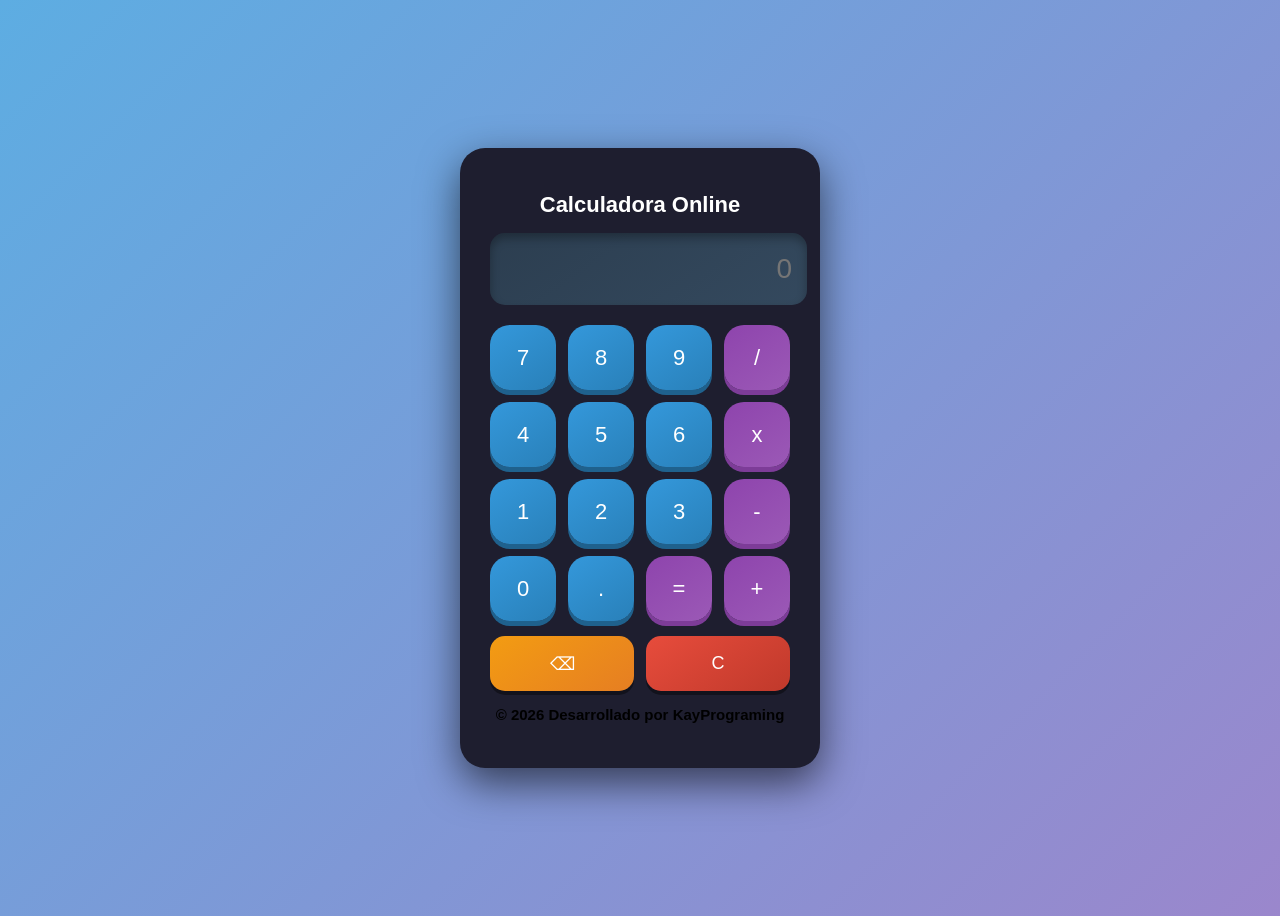
<file: index.html>
<!DOCTYPE html>
<html lang="es">

<head>

<meta charset="UTF-8">

<title>Calculadora Online Gratis | KayPrograming</title>

<meta name="description" content="Calculadora online rápida y gratuita desarrollada con HTML, CSS y JavaScript por KayPrograming. Realiza operaciones matemáticas fácilmente.">

<meta name="keywords" content="calculadora online, calculadora gratis, calculadora web, calculadora javascript">

<meta name="author" content="KayPrograming">

<meta name="viewport" content="width=device-width, initial-scale=1.0">

<link rel="stylesheet" href="style.css">

<style>

.titulo{
    text-align:center;
    color:white;
    margin-bottom:15px;
    font-size:22px;
}

.creditos{
    margin-top:15px;
    text-align:center;
    color:black;
    font-weight:bold;
    font-size:15px;
}

</style>

</head>

<body>

<div class="calculadora">

<h1 class="titulo">Calculadora Online</h1>

<input type="text" id="pantalla" disabled placeholder="0">

<div class="botones">
        
<button onclick="agregar('7')">7</button>
<button onclick="agregar('8')">8</button>
<button onclick="agregar('9')">9</button>
<button class="operador" onclick="agregar('/')">/</button>

<button onclick="agregar('4')">4</button>
<button onclick="agregar('5')">5</button>
<button onclick="agregar('6')">6</button>
<button class="operador" onclick="agregar('*')">x</button>

<button onclick="agregar('1')">1</button>
<button onclick="agregar('2')">2</button>
<button onclick="agregar('3')">3</button>
<button class="operador" onclick="agregar('-')">-</button>

<button onclick="agregar('0')">0</button>
<button onclick="agregar('.')">.</button>
<button class="operador" onclick="calcular()">=</button>
<button class="operador" onclick="agregar('+')">+</button>

</div>

<div class="botones-extra">
<button class="retroceso" onclick="retroceso()">⌫</button>
<button class="borrar" onclick="limpiar()">C</button>
</div>

<p class="creditos">
© 2026 Desarrollado por KayPrograming
</p>

</div>

<script src="script.js"></script>

</body>

</html>
</file>
<file: style.css>
body {
    background: linear-gradient(-45deg, #5dade2, #7fb3d5, #af7ac5, #5dade2);
    background-size: 400% 400%;
    animation: gradientAnim 15s ease infinite;
    display: flex;
    justify-content: center;
    align-items: center;
    height: 100vh;
    font-family: 'Segoe UI', Tahoma, Geneva, Verdana, sans-serif;
}


@keyframes gradientAnim {
    0% { background-position: 0% 50%; }
    50% { background-position: 100% 50%; }
    100% { background-position: 0% 50%; }
}
.calculadora {
    background: #1e1e2f;
    padding: 30px;
    border-radius: 25px;
    box-shadow: 0 15px 40px rgba(0,0,0,0.6);
    width: 300px;
}

#pantalla {
    width: 100%;
    height: 70px;
    margin-bottom: 20px;
    text-align: right;
    font-size: 28px;
    padding-right: 15px;
    border-radius: 15px;
    border: none;
    background: linear-gradient(145deg, #2c3e50, #34495e);
    color: #ecf0f1;
    box-shadow: inset 0 5px 10px rgba(0,0,0,0.3);
}


.botones {
    display: grid;
    grid-template-columns: repeat(4, 1fr);
    gap: 12px;
}


button {
    height: 65px;
    font-size: 22px;
    border: none;
    border-radius: 20px;
    cursor: pointer;
    color: white;
    transition: all 0.2s ease;
    box-shadow: 0 5px #1f618d;
}


button:not(.operador):not(.retroceso):not(.borrar) {
    background: linear-gradient(145deg, #3498db, #2980b9);
}

button:not(.operador):not(.retroceso):not(.borrar):hover {
    filter: brightness(1.1);
}

button:not(.operador):not(.retroceso):not(.borrar):active {
    transform: translateY(3px);
    box-shadow: 0 2px #1f618d;
}


.operador {
    background: linear-gradient(145deg, #8e44ad, #9b59b6); /* morado degradado */
    box-shadow: 0 5px #7d3c98;
}

.operador:hover {
    filter: brightness(1.15);
}

.operador:active {
    transform: translateY(3px);
    box-shadow: 0 2px #7d3c98;
}


.botones-extra {
    display: flex;
    gap: 12px;
    margin-top: 15px;
}

.botones-extra button {
    flex: 1;
    height: 55px;
    font-size: 18px;
    box-shadow: 0 4px rgba(0,0,0,0.4);
    border-radius: 15px;
}


.retroceso {
    background: linear-gradient(145deg, #f39c12, #e67e22);
}

.retroceso:hover {
    filter: brightness(1.15);
}


.borrar {
    background: linear-gradient(145deg, #e74c3c, #c0392b);
}

.borrar:hover {
    filter: brightness(1.15);
}
</file>
